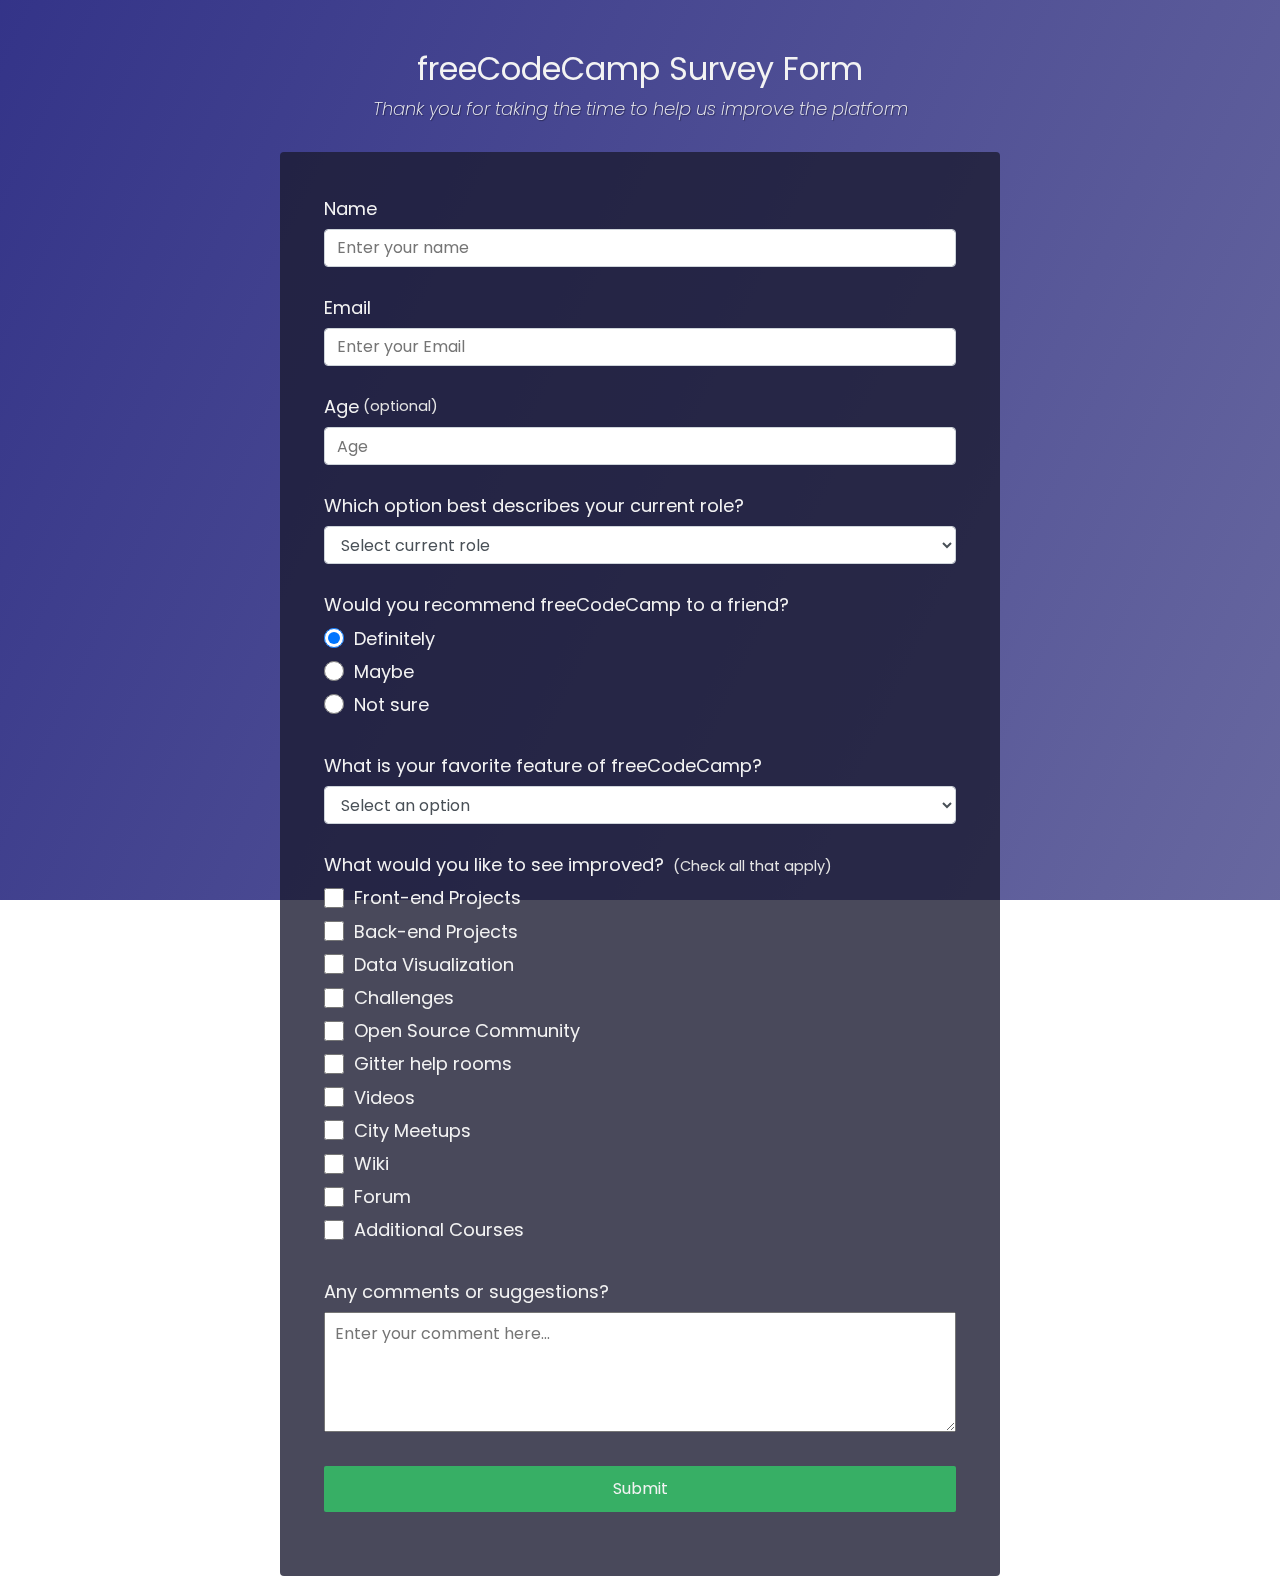
<file: 01_ResponsiveWebDesign/02_Survey_Form/index.html>
<!DOCTYPE html>
<html lang="en">

<head>
  <meta charset="UTF-8">
  <meta
    http-equiv="X-UA-Compatible"
    content="IE=edge"
  >
  <meta
    name="viewport"
    content="width=device-width, initial-scale=1.0"
  >
  <title>02 Survey Form</title>
  <link
    rel="stylesheet"
    href="style.css"
  >
</head>

<body>
  <div class="container">
    <header class="header">
      <h1
        id="title"
        class="text-center"
      >freeCodeCamp Survey Form</h1>
      <p
        id="description"
        class="description text-center"
      >
        Thank you for taking the time to help us improve the platform
      </p>
    </header>
    <form id="survey-form">
      <div class="form-group">
        <label
          id="name-label"
          for="name"
        >Name</label>
        <input
          type="text"
          name="name"
          id="name"
          class="form-control"
          placeholder="Enter your name"
          required
        />
      </div>
      <div class="form-group">
        <label
          id="email-label"
          for="email"
        >Email</label>
        <input
          type="email"
          name="email"
          id="email"
          class="form-control"
          placeholder="Enter your Email"
          required
        />
      </div>
      <div class="form-group">
        <label
          id="number-label"
          for="number"
        >Age<span class="clue">(optional)</span></label>
        <input
          type="number"
          name="age"
          id="number"
          min="10"
          max="99"
          class="form-control"
          placeholder="Age"
        />
      </div>
      <div class="form-group">
        <p>Which option best describes your current role?</p>
        <select
          id="dropdown"
          name="role"
          class="form-control"
          required
        >
          <option
            disabled
            selected
            value
          >Select current role</option>
          <option value="student">Student</option>
          <option value="job">Full Time Job</option>
          <option value="learner">Full Time Learner</option>
          <option value="preferNo">Prefer not to say</option>
          <option value="other">Other</option>
        </select>
      </div>

      <div class="form-group">
        <p>Would you recommend freeCodeCamp to a friend?</p>
        <label>
          <input
            name="user-recommend"
            value="definitely"
            type="radio"
            class="input-radio"
            checked
          />Definitely</label>
        <label>
          <input
            name="user-recommend"
            value="maybe"
            type="radio"
            class="input-radio"
          />Maybe</label>

        <label><input
            name="user-recommend"
            value="not-sure"
            type="radio"
            class="input-radio"
          />Not sure</label>
      </div>

      <div class="form-group">
        <p>
          What is your favorite feature of freeCodeCamp?
        </p>
        <select
          id="most-like"
          name="mostLike"
          class="form-control"
          required
        >
          <option
            disabled
            selected
            value
          >Select an option</option>
          <option value="challenges">Challenges</option>
          <option value="projects">Projects</option>
          <option value="community">Community</option>
          <option value="openSource">Open Source</option>
        </select>
      </div>

      <div class="form-group">
        <p>
          What would you like to see improved?
          <span class="clue">(Check all that apply)</span>
        </p>

        <label><input
            name="prefer"
            value="front-end-projects"
            type="checkbox"
            class="input-checkbox"
          />Front-end Projects</label>
        <label>
          <input
            name="prefer"
            value="back-end-projects"
            type="checkbox"
            class="input-checkbox"
          />Back-end Projects</label>
        <label><input
            name="prefer"
            value="data-visualization"
            type="checkbox"
            class="input-checkbox"
          />Data Visualization</label>
        <label><input
            name="prefer"
            value="challenges"
            type="checkbox"
            class="input-checkbox"
          />Challenges</label>
        <label><input
            name="prefer"
            value="open-source-community"
            type="checkbox"
            class="input-checkbox"
          />Open Source Community</label>
        <label><input
            name="prefer"
            value="gitter-help-rooms"
            type="checkbox"
            class="input-checkbox"
          />Gitter help rooms</label>
        <label><input
            name="prefer"
            value="videos"
            type="checkbox"
            class="input-checkbox"
          />Videos</label>
        <label><input
            name="prefer"
            value="city-meetups"
            type="checkbox"
            class="input-checkbox"
          />City Meetups</label>
        <label><input
            name="prefer"
            value="wiki"
            type="checkbox"
            class="input-checkbox"
          />Wiki</label>
        <label><input
            name="prefer"
            value="forum"
            type="checkbox"
            class="input-checkbox"
          />Forum</label>
        <label><input
            name="prefer"
            value="additional-courses"
            type="checkbox"
            class="input-checkbox"
          />Additional Courses</label>
      </div>

      <div class="form-group">
        <p>Any comments or suggestions?</p>
        <textarea
          id="comments"
          class="input-textarea"
          name="comment"
          placeholder="Enter your comment here..."
        ></textarea>
      </div>

      <div class="form-group">
        <button
          type="submit"
          id="submit"
          class="submit-button"
        >
          Submit
        </button>
      </div>
    </form>
  </div>
  <script src="https://cdn.freecodecamp.org/testable-projects-fcc/v1/bundle.js"></script>
</body>

</html>
</file>
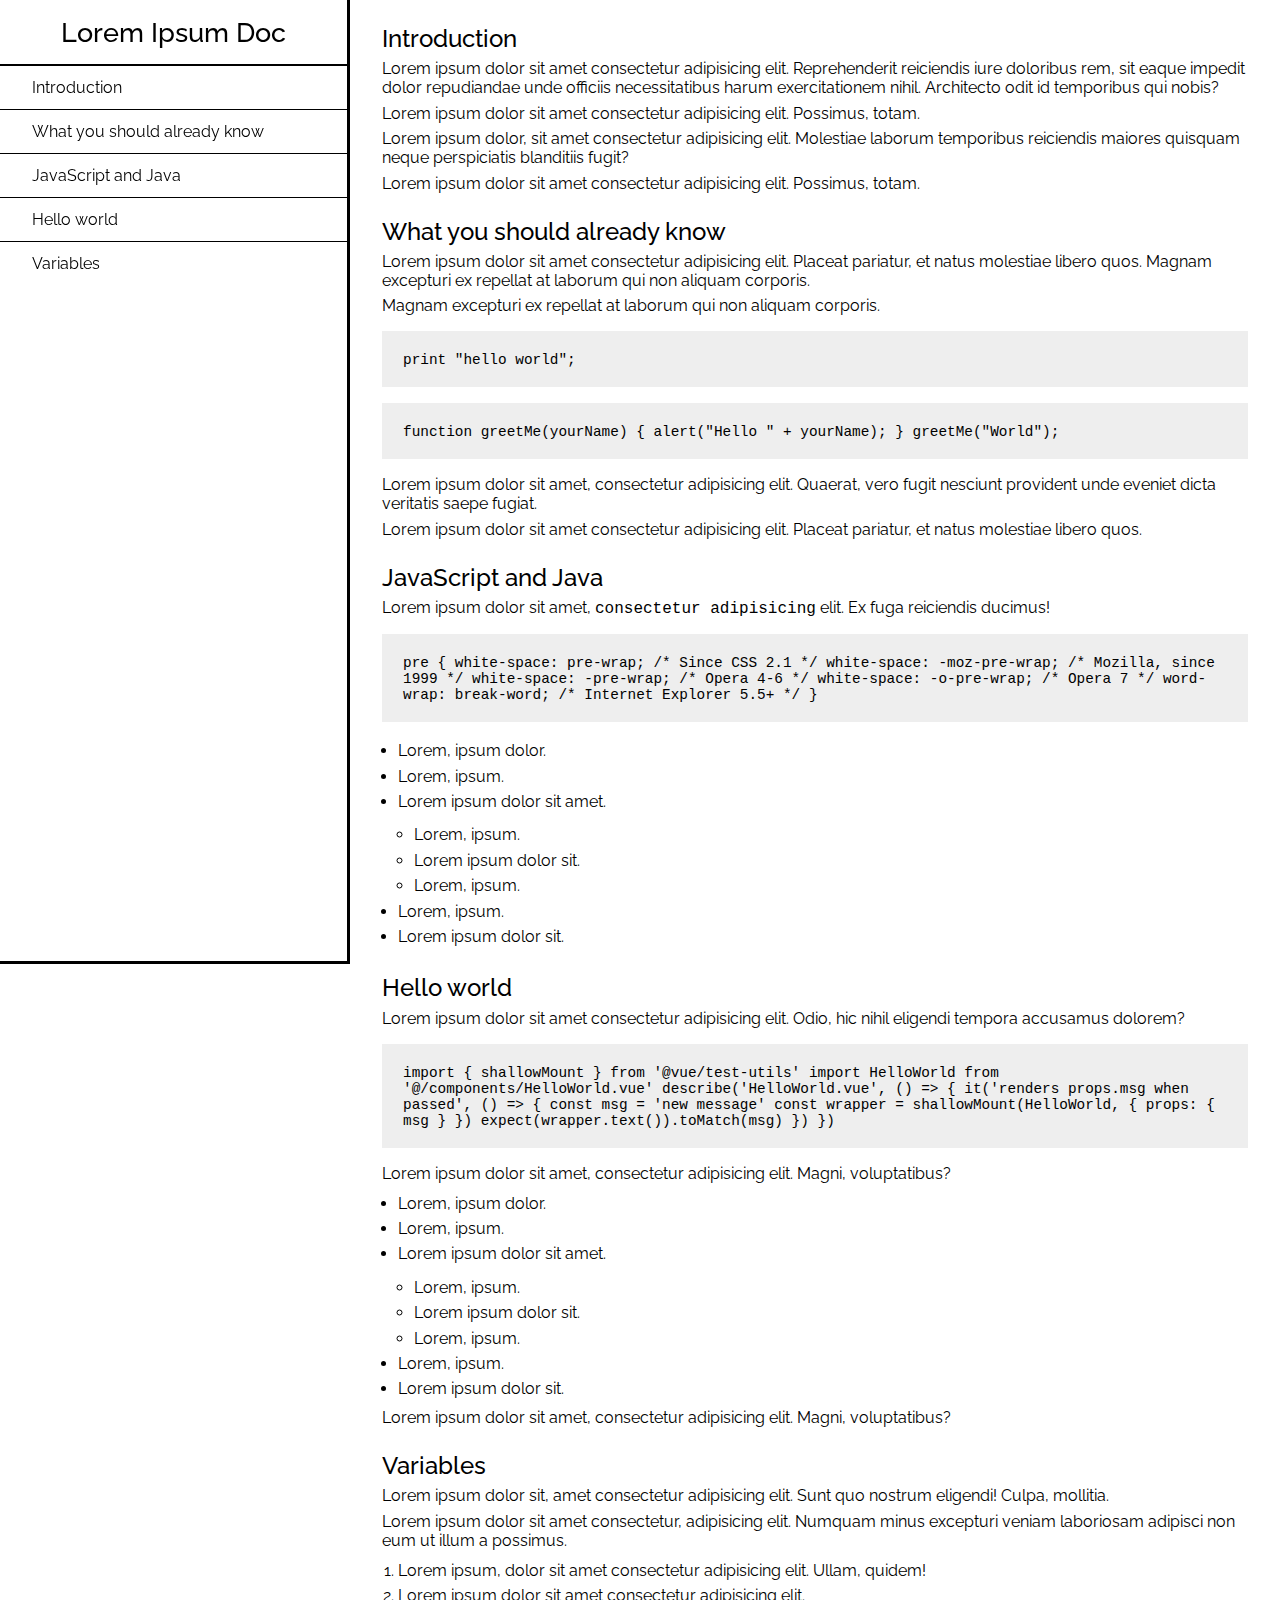
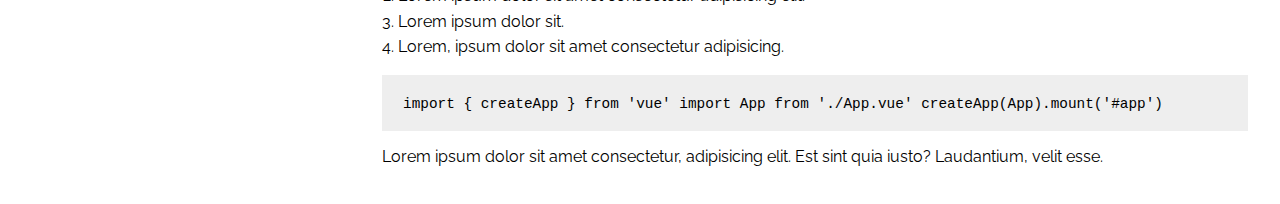
<file: 01_ResponsiveWebDesign/03_Technical_Document/index.html>
<!DOCTYPE html>
<html lang="en">

<head>
  <meta charset="UTF-8">
  <meta
    http-equiv="X-UA-Compatible"
    content="IE=edge"
  >
  <meta
    name="viewport"
    content="width=device-width, initial-scale=1.0"
  >
  <title>03. Technical Document</title>
  <link
    rel="stylesheet"
    href="style.css"
  >
</head>

<body>
  <div class="container">


    <nav id="navbar">
      <header>Lorem Ipsum Doc</header>
      <ul>
        <li>
          <a
            href="#Introduction"
            class="nav-link"
          >
            Introduction
          </a>
        </li>

        <li>
          <a
            href="#What_you_should_already_know"
            class="nav-link"
          >
            What you should already know
          </a>
        </li>
        <li>
          <a
            href="#JavaScript_and_Java"
            class="nav-link"
          >
            JavaScript and Java
          </a>
        </li>
        <li>
          <a
            href="#Hello_world"
            class="nav-link"
          >
            Hello world
          </a>
        </li>
        <li>
          <a
            href="#Variables"
            class="nav-link"
          >
            Variables
          </a>
        </li>
      </ul>
    </nav>

    <main id="main-doc">
      <section
        class="main-section"
        id="Introduction"
      >
        <header>Introduction</header>
        <p>Lorem ipsum dolor sit amet consectetur adipisicing elit. Reprehenderit reiciendis iure doloribus rem, sit
          eaque
          impedit dolor repudiandae unde officiis necessitatibus harum exercitationem nihil. Architecto odit id
          temporibus
          qui nobis?</p>

        <p>Lorem ipsum dolor sit amet consectetur adipisicing elit. Possimus, totam.</p>

        <p>Lorem ipsum dolor, sit amet consectetur adipisicing elit. Molestiae laborum temporibus reiciendis maiores
          quisquam neque perspiciatis blanditiis fugit?</p>

        <p>Lorem ipsum dolor sit amet consectetur adipisicing elit. Possimus, totam.</p>
      </section>

      <section
        class="main-section"
        id="What_you_should_already_know"
      >
        <header>What you should already know</header>
        <p>Lorem ipsum dolor sit amet consectetur adipisicing elit. Placeat pariatur, et natus molestiae libero quos.
          Magnam excepturi ex repellat at laborum qui non aliquam corporis.</p>
        Magnam excepturi ex repellat at laborum qui non aliquam corporis.</p>

        <pre>
          <code class="code-block">
            print "hello world";
          </code>
        </pre>

        <pre>
          <code class="code-block">
            function greetMe(yourName) {
              alert("Hello " + yourName);
            }
            greetMe("World");
          </code>
        </pre>


        <p>Lorem ipsum dolor sit amet, consectetur adipisicing elit. Quaerat, vero fugit nesciunt provident unde eveniet
          dicta veritatis saepe fugiat.</p>
        <p>Lorem ipsum dolor sit amet consectetur adipisicing elit. Placeat pariatur, et natus molestiae libero quos.
      </section>

      <section
        class="main-section"
        id="JavaScript_and_Java"
      >
        <header>JavaScript and Java</header>
        <p>Lorem ipsum dolor sit amet, <code>consectetur adipisicing</code> elit. Ex fuga reiciendis ducimus!</p>
        <pre>
          <code class="code-block">
            pre {
            white-space: pre-wrap; /* Since CSS 2.1 */
            white-space: -moz-pre-wrap; /* Mozilla, since 1999 */
            white-space: -pre-wrap; /* Opera 4-6 */
            white-space: -o-pre-wrap; /* Opera 7 */
            word-wrap: break-word; /* Internet Explorer 5.5+ */
            }
          </code>
        </pre>
        <ul>
          <li>Lorem, ipsum dolor.</li>
          <li>Lorem, ipsum.</li>
          <li>Lorem ipsum dolor sit amet.</li>
          <ul>
            <li>Lorem, ipsum.</li>
            <li>Lorem ipsum dolor sit.</li>
            <li>Lorem, ipsum.</li>
          </ul>
          <li>Lorem, ipsum.</li>
          <li>Lorem ipsum dolor sit.</li>
        </ul>
      </section>

      <section
        class="main-section"
        id="Hello_world"
      >
        <header>Hello world</header>
        <p>Lorem ipsum dolor sit amet consectetur adipisicing elit. Odio, hic nihil eligendi tempora accusamus dolorem?
        </p>
        <pre>

          <code class="code-block">
            import { shallowMount } from '@vue/test-utils'
            import HelloWorld from '@/components/HelloWorld.vue'
            
            describe('HelloWorld.vue', () => {
            it('renders props.msg when passed', () => {
            const msg = 'new message'
            const wrapper = shallowMount(HelloWorld, {
            props: { msg }
            })
            expect(wrapper.text()).toMatch(msg)
            })
            })
          </code>
        </pre>
        <p>Lorem ipsum dolor sit amet, consectetur adipisicing elit. Magni, voluptatibus?</p>
        <ul>
          <li>Lorem, ipsum dolor.</li>
          <li>Lorem, ipsum.</li>
          <li>Lorem ipsum dolor sit amet.</li>
          <ul>
            <li>Lorem, ipsum.</li>
            <li>Lorem ipsum dolor sit.</li>
            <li>Lorem, ipsum.</li>
          </ul>
          <li>Lorem, ipsum.</li>
          <li>Lorem ipsum dolor sit.</li>
        </ul>
        <p>Lorem ipsum dolor sit amet, consectetur adipisicing elit. Magni, voluptatibus?</p>
      </section>
      <section
        class="main-section"
        id="Variables"
      >
        <header>Variables</header>
        <p>Lorem ipsum dolor sit, amet consectetur adipisicing elit. Sunt quo nostrum eligendi! Culpa, mollitia.</p>
        <p>Lorem ipsum dolor sit amet consectetur, adipisicing elit. Numquam minus excepturi veniam laboriosam adipisci
          non eum ut illum a possimus.</p>
        <ol>
          <li>Lorem ipsum, dolor sit amet consectetur adipisicing elit. Ullam, quidem!</li>
          <li>Lorem ipsum dolor sit amet consectetur adipisicing elit.</li>
          <li>Lorem ipsum dolor sit.</li>
          <li>Lorem, ipsum dolor sit amet consectetur adipisicing.</li>
        </ol>
        <pre>
          <code class="code-block">
            import { createApp } from 'vue'
            import App from './App.vue'
            
            createApp(App).mount('#app')
          </code>
        </pre>
        <p>Lorem ipsum dolor sit amet consectetur, adipisicing elit. Est sint quia iusto? Laudantium, velit esse.</p>
      </section>

    </main>
  </div>
  <script src="https://cdn.freecodecamp.org/testable-projects-fcc/v1/bundle.js"></script>
</body>

</html>
</file>
<file: 01_ResponsiveWebDesign/02_Survey_Form/style.css>
@import url("https://fonts.googleapis.com/css?family=Poppins:200i,400&display=swap");

:root {
  --color-white: #f3f3f3;
  --color-darkblue: #1b1b32;
  --color-darkblue-alpha: rgba(27, 27, 50, 0.8);
  --color-green: #37af65;
}

*,
*::before,
*::after {
  box-sizing: border-box;
}

body {
  font-family: "Poppins", sans-serif;
  font-size: 1rem;
  font-weight: 400;
  line-height: 1.4;
  color: var(--color-white);
  margin: 0;
}

/* mobile friendly alternative to using background-attachment: fixed */
body::before {
  content: "";
  position: fixed;
  top: 0;
  left: 0;
  height: 100%;
  width: 100%;
  z-index: -1;
  background: var(--color-darkblue);
  background-image: linear-gradient(
      115deg,
      rgba(58, 58, 158, 0.8),
      rgba(136, 136, 206, 0.7)
    ),
    url(https://cdn.freecodecamp.org/testable-projects-fcc/images/survey-form-background.jpeg);
  background-size: cover;
  background-repeat: no-repeat;
  background-position: center;
}

h1 {
  font-weight: 400;
  line-height: 1.2;
}

p {
  font-size: 1.125rem;
}

h1,
p {
  margin-top: 0;
  margin-bottom: 0.5rem;
}

label {
  display: flex;
  align-items: center;
  font-size: 1.125rem;
  margin-bottom: 0.5rem;
}

input,
button,
select,
textarea {
  margin: 0;
  font-family: inherit;
  font-size: inherit;
  line-height: inherit;
}

button {
  border: none;
}

.container {
  width: 100%;
  margin: 3.125rem auto 0 auto;
}

@media (min-width: 576px) {
  .container {
    max-width: 540px;
  }
}

@media (min-width: 768px) {
  .container {
    max-width: 720px;
  }
}

.header {
  padding: 0 0.625rem;
  margin-bottom: 1.875rem;
}

.description {
  font-style: italic;
  font-weight: 200;
  text-shadow: 1px 1px 1px rgba(0, 0, 0, 0.4);
}

.clue {
  margin-left: 0.25rem;
  font-size: 0.9rem;
  color: #e4e4e4;
}

.text-center {
  text-align: center;
}

/* form */

form {
  background: var(--color-darkblue-alpha);
  padding: 2.5rem 0.625rem;
  border-radius: 0.25rem;
}

@media (min-width: 480px) {
  form {
    padding: 2.5rem;
  }
}

.form-group {
  margin: 0 auto 1.25rem auto;
  padding: 0.25rem;
}

.form-control {
  display: block;
  width: 100%;
  height: 2.375rem;
  padding: 0.375rem 0.75rem;
  color: #495057;
  background-color: #fff;
  background-clip: padding-box;
  border: 1px solid #ced4da;
  border-radius: 0.25rem;
  transition: border-color 0.15s ease-in-out, box-shadow 0.15s ease-in-out;
}

.form-control:focus {
  border-color: #80bdff;
  outline: 0;
  box-shadow: 0 0 0 0.2rem rgba(0, 123, 255, 0.25);
}

.input-radio,
.input-checkbox {
  display: inline-block;
  margin-right: 0.625rem;
  min-height: 1.25rem;
  min-width: 1.25rem;
}

.input-textarea {
  min-height: 120px;
  width: 100%;
  padding: 0.625rem;
  resize: vertical;
}

.submit-button {
  display: block;
  width: 100%;
  padding: 0.75rem;
  background: var(--color-green);
  color: inherit;
  border-radius: 2px;
  cursor: pointer;
}
</file>
<file: 01_ResponsiveWebDesign/03_Technical_Document/style.css>
@import url("https://fonts.googleapis.com/css2?family=Raleway:wght@100;200;300;400;500;600;700;800;900&display=swap");

* {
  margin: 0;
  padding: 0;
  box-sizing: border-box;
}

html,
body {
  font-family: "Raleway", sans-serif;
  font-size: 16px;
}

code {
  font-family: monospace;
}

/*
  MOBILE
*/

.container {
  display: flex;
  flex-direction: column;
}

#navbar {
  margin-bottom: 2rem;
}

#navbar > header {
  text-align: center;
  font-size: 2.2rem;
  font-weight: 700;
  margin: 1rem 0;
}

#navbar ul {
  list-style: none;
  border-top: 2px solid #000;
  border-bottom: 3px solid #000;
  height: 200px;
  overflow-y: auto;
}

#navbar ul li {
  border-bottom: 1px solid #000;
}

#navbar ul li:last-child {
  border-bottom: none;
}

#navbar a {
  text-decoration: none;
  color: #000;
  padding: 0.75rem 0 0.75rem 2rem;
  display: block;
}

#navbar a:hover {
  background-color: #ccc;
}

#main-doc {
  padding: 0 2rem;
  margin-bottom: 2rem;
}

#main-doc section header {
  font-size: 1.5rem;
  font-weight: 500;
  margin-top: 1.5rem;
}

#main-doc section p {
  margin: 0.4rem 0;
}

#main-doc ul,
ol {
  margin-top: 0.5rem;
  margin-left: 1rem;
}

#main-doc ul li,
#main-doc ol li {
  padding: 0.2rem 0;
}

pre {
  overflow: auto;
  text-align: left;
  background-color: #eee;
  overflow-x: auto;
  word-wrap: break-word;
  margin: 1rem 0;
  padding: 5px 5px 3px 5px;
  white-space: normal;
}

code.code-block {
  padding: 1rem;
  /* background-color: #ddd; */
  border-radius: 0.25rem;
  display: block;
  font-size: 0.9rem;
}

/*
  DESKTOP
*/
@media (min-width: 800px) {
  .container {
    flex-direction: row;
  }

  #navbar {
    position: fixed;
    min-width: 350px;
    border-right: 3px solid #000;
  }

  #navbar > header {
    font-size: 1.7rem;
    font-weight: 500;
  }

  #navbar ul {
    height: 100vh;
    overflow-y: auto;
  }

  #main-doc {
    margin-left: 350px;
  }
}
</file>
